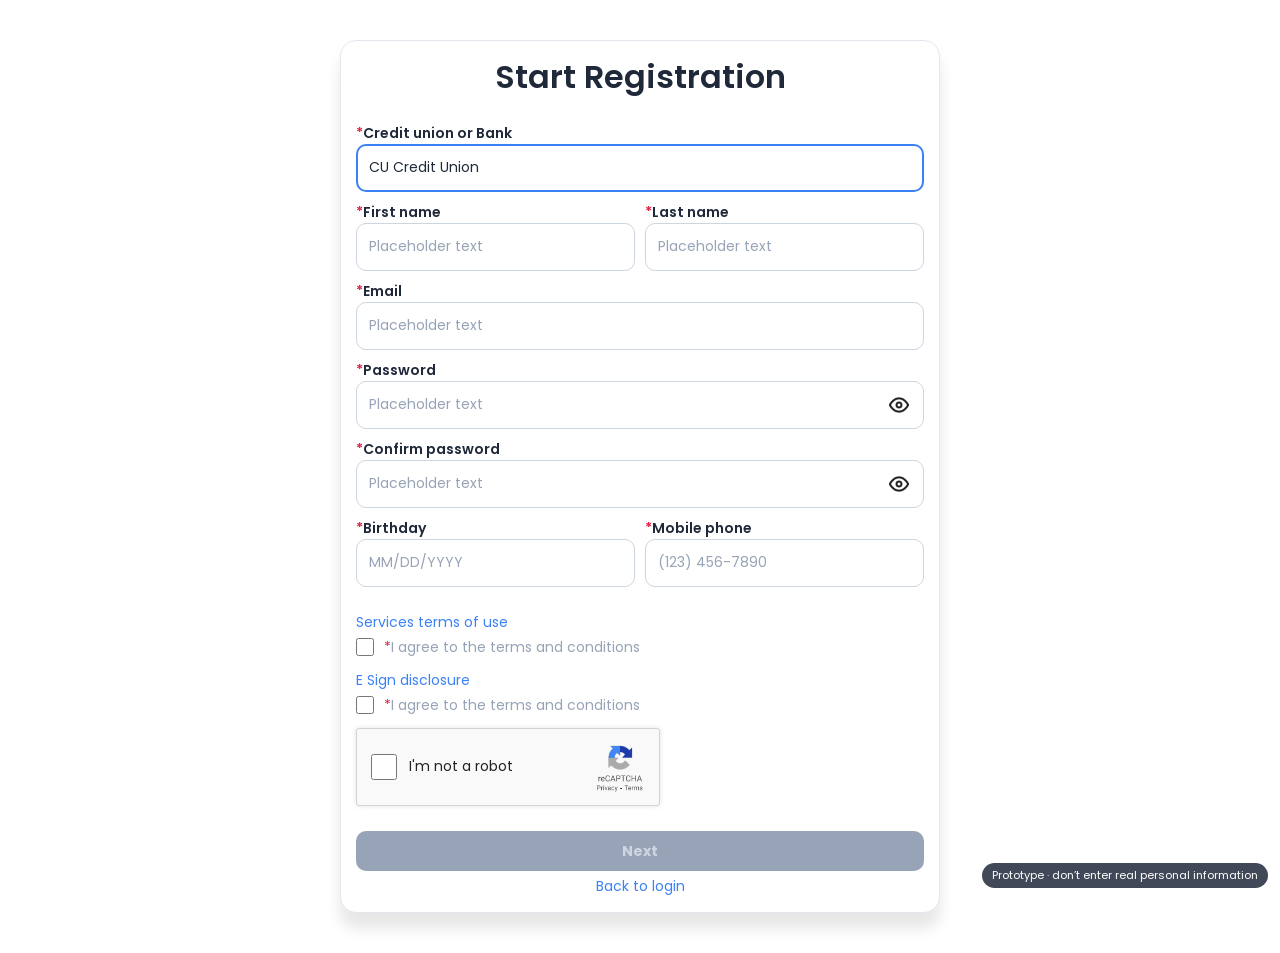
<file: index.html>
<!DOCTYPE html>
<html lang="en">
<head>
<meta charset="utf-8">
<meta name="viewport" content="width=device-width, initial-scale=1">
<title>CU Credit Union – Registration Demo</title>
<link rel="preconnect" href="https://fonts.googleapis.com">
<link rel="preconnect" href="https://fonts.gstatic.com" crossorigin>
<link href="https://fonts.googleapis.com/css2?family=Poppins:wght@300;400;600;700&display=swap" rel="stylesheet">
<link rel="stylesheet" href="css/styles.css">
</head>
<body>

<!-- 01 – Register Info -->
<section class="screen" id="s01" data-step="01" aria-label="Start Registration">
  <main>
    <form class="card wide" id="form01" novalidate>
      <h1 class="xl">Start Registration</h1>
      <div class="stack">
        <div class="field">
          <label for="fi"><span class="req">*</span>Credit union or Bank</label>
          <div class="input-wrap"><input id="fi" name="fi" value="CU Credit Union" autocomplete="organization" required></div>
        </div>
        <div class="grid-2">
          <div class="field">
            <label for="first"><span class="req">*</span>First name</label>
            <div class="input-wrap"><input id="first" name="first" placeholder="Placeholder text" autocomplete="given-name" required></div>
          </div>
          <div class="field">
            <label for="last"><span class="req">*</span>Last name</label>
            <div class="input-wrap"><input id="last" name="last" placeholder="Placeholder text" autocomplete="family-name" required></div>
          </div>
        </div>
        <div class="field" id="f-email">
          <label for="email"><span class="req">*</span>Email</label>
          <div class="input-wrap"><input id="email" name="email" type="email" placeholder="Placeholder text" autocomplete="email" required></div>
          <div class="field-error">Enter a valid email address.</div>
        </div>
        <div class="field" id="f-pw">
          <label for="pw"><span class="req">*</span>Password</label>
          <div class="input-wrap"><input id="pw" name="pw" type="password" placeholder="Placeholder text" autocomplete="new-password" required>
            <button type="button" class="toggle-eye" data-eye="pw" aria-label="Show password"><img src="assets/icon-eye.png" alt=""></button></div>
          <div class="field-error">Use at least 8 characters.</div>
        </div>
        <div class="field" id="f-pw2">
          <label for="pw2"><span class="req">*</span>Confirm password</label>
          <div class="input-wrap"><input id="pw2" name="pw2" type="password" placeholder="Placeholder text" autocomplete="new-password" required>
            <button type="button" class="toggle-eye" data-eye="pw2" aria-label="Show password"><img src="assets/icon-eye.png" alt=""></button></div>
          <div class="field-error">Passwords don’t match.</div>
        </div>
        <div class="grid-2">
          <div class="field" id="f-dob">
            <label for="dob"><span class="req">*</span>Birthday</label>
            <div class="input-wrap"><input id="dob" name="dob" inputmode="numeric" placeholder="MM/DD/YYYY" autocomplete="bday" maxlength="10" required></div>
            <div class="field-error">Use MM/DD/YYYY.</div>
          </div>
          <div class="field" id="f-phone">
            <label for="phone"><span class="req">*</span>Mobile phone</label>
            <div class="input-wrap"><input id="phone" name="phone" type="tel" inputmode="tel" placeholder="(123) 456-7890" autocomplete="tel-national" maxlength="14" required></div>
            <div class="field-error">Enter a 10-digit number.</div>
          </div>
        </div>
      </div>
      <div class="checks">
        <div class="check-group">
          <div class="check-title"><a class="link sm14" href="#" data-toast="Services terms of use would open here.">Services terms of use</a></div>
          <label class="check"><input type="checkbox" id="terms" required><span><span class="req">*</span>I agree to the terms and conditions</span></label>
        </div>
        <div class="check-group">
          <div class="check-title"><a class="link sm14" href="#" data-toast="E-Sign disclosure would open here.">E Sign disclosure</a></div>
          <label class="check"><input type="checkbox" id="esign" required><span><span class="req">*</span>I agree to the terms and conditions</span></label>
        </div>
        <div class="captcha">
          <label><input type="checkbox" id="captcha"> I'm not a robot</label>
          <img src="assets/recaptcha.png" alt="reCAPTCHA">
        </div>
      </div>
      <div class="stack-sm center">
        <button class="btn" type="submit" id="next01" disabled>Next</button>
        <a class="link sm14" href="#" data-toast="Back to login isn’t part of this demo.">Back to login</a>
      </div>
    </form>
  </main>
</section>

<!-- 02 – Email Verification Sent -->
<section class="screen" id="s02" data-step="02" aria-label="Email Verification">
  <div class="modal-backdrop">
    <div class="card modal" role="dialog" aria-modal="true" aria-labelledby="t02">
      <button class="icon-btn close" data-go="03" aria-label="Close"><img src="assets/icon-x.png" alt=""></button>
      <h1 id="t02">Email Verification</h1>
      <p>We sent an email to <b data-bind="email">{user email}</b> to verify your email address. Please click on the link in the email to proceed.</p>
      <p><b>Not seeing the email in your inbox?</b><br>Please check your Spam folders and/or search for an email from no-reply@groundworkcard.com with the subject Email Verification.</p>
      <p><b>What is Groundwork Card?</b><br>Groundwork Card is a technology platform that powers the credit cards of credit unions around the country, like yours.</p>
      <p><b>Did you mistype your email?</b><br>Please go back to the previous page and correct the email address.</p>
      <hr>
      <p class="center">Haven't received a verification<br>code in your email?</p>
      <button class="btn" data-go="03" data-primary>Resend email</button>
      <div class="alert" role="status">
        <svg width="20" height="20" viewBox="0 0 24 24" fill="none" stroke="#fff" stroke-width="2" stroke-linecap="round" stroke-linejoin="round" aria-hidden="true"><circle cx="12" cy="12" r="10"/><line x1="12" y1="8" x2="12" y2="12"/><line x1="12" y1="16" x2="12.01" y2="16"/></svg>
        <span>You need to verify your email address to register your account.</span>
      </div>
    </div>
  </div>
</section>

<!-- 03 – Verify Email (On Phone) -->
<section class="screen" id="s03" data-step="03" aria-label="Verify email on phone">
  <main>
    <div class="phone-stage">
      <img src="assets/phone-email.png" alt="Email on the member's phone: Email Verification from CU Credit Union, asking them to verify their email address.">
      <button class="btn phone-btn" data-go="04" data-primary>Verify my email</button>
    </div>
    <p class="caption">This step happens in the member’s email app.</p>
  </main>
</section>

<!-- 04 – Start Registration -->
<section class="screen" id="s04" data-step="04" data-nav="reg" aria-label="Start Registration">
  <main>
    <div class="card">
      <h1>Welcome to your CU Credit Union credit card, <span data-bind="first">{first name}</span></h1>
      <p>Let’s complete your registration. This simple process helps us keep your account secure.</p>
      <button class="btn" data-go="05" data-primary>Let’s get started</button>
    </div>
  </main>
</section>

<!-- 05 – Registration Steps -->
<section class="screen" id="s05" data-step="05" data-nav="reg" aria-label="Registration steps">
  <main>
    <div class="card">
      <h1>Two simple steps to register</h1>
      <div class="stack">
        <div class="steprow"><span class="tile"><img src="assets/icon-profile.png" alt=""></span><span class="label">Step 1: Complete your profile</span></div>
        <div class="steprow"><span class="tile"><img src="assets/icon-bank-lg.png" alt=""></span><span class="label">Step 2: Set up payments</span></div>
      </div>
      <p>You’ll need to complete your profile before you can set up payments.</p>
      <button class="btn" data-go="06" data-primary>Let’s complete my profile</button>
    </div>
  </main>
</section>

<!-- 06 – Verify Mobile -->
<section class="screen" id="s06" data-step="06" data-nav="reg" data-progress="1" aria-label="Verify mobile">
  <main>
    <div class="card">
      <h1>Verify your mobile phone</h1>
      <p>We’ll send a 6-digit passcode to the number below to confirm it’s yours.</p>
      <dl class="panel"><dt>Mobile Phone</dt><dd data-bind="phone">(123) 456-7890</dd></dl>
      <div role="radiogroup" aria-label="Delivery method">
        <label class="option selected"><input type="radio" name="otpMethod" value="sms" checked><span class="radio"></span><span>Text message (SMS)<span class="sub">Standard message rates may apply</span></span></label>
      </div>
      <div class="stack-sm center">
        <button class="btn" data-go="07" data-primary>Send a passcode</button>
        <a class="link" href="#" data-go="01" data-focus="phone">Change the mobile phone number</a>
      </div>
    </div>
  </main>
</section>

<!-- 07 – Mobile OTP -->
<section class="screen" id="s07" data-step="07" data-nav="reg" data-progress="2" aria-label="Enter passcode">
  <main>
    <form class="card" id="form07" novalidate>
      <h1 class="xl">Verify your mobile phone</h1>
      <p style="font-size:13px">Enter the one-time passcode we sent to <b data-bind="phone">{mobile number}</b> below</p>
      <div class="otp" id="otp" role="group" aria-label="One-time passcode"></div>
      <p class="center" style="font-size:13px">Haven't received the Passcode?<br><a class="link" href="#" data-toast="A new passcode was sent (demo).">Resend one-time passcode</a></p>
      <div class="stack-sm center">
        <button class="btn" type="submit" id="next07" disabled>Verify my mobile phone</button>
        <a class="link" href="#" data-go="06">Back</a>
      </div>
    </form>
  </main>
</section>

<!-- 08 – SSN Entry -->
<section class="screen" id="s08" data-step="08" data-nav="reg" data-progress="3" aria-label="Social Security Number">
  <main>
    <form class="card" id="form08" novalidate>
      <h1>Enter your Social Security Number (SSN)</h1>
      <p>We use this to confirm your identity and mailing address. Please do not provide the social security number of someone else, even if you are a secondary cardholder.</p>
      <div class="field" id="f-ssn">
        <label for="ssn"><span class="req">*</span>Social Security Number</label>
        <div class="input-wrap"><input id="ssn" type="password" inputmode="numeric" placeholder="***-**-****" maxlength="11" autocomplete="off" required>
          <button type="button" class="toggle-eye" data-eye="ssn" aria-label="Show SSN"><img src="assets/icon-eye.png" alt=""></button></div>
        <div class="hint"><svg width="12" height="12" viewBox="0 0 24 24" fill="none" stroke="currentColor" stroke-width="2" aria-hidden="true"><rect x="5" y="11" width="14" height="10" rx="2"/><path d="M8 11V7a4 4 0 0 1 8 0v4"/></svg>Your SSN is encrypted and stored securely.</div>
      </div>
      <button class="btn" type="submit" id="next08" disabled>Next</button>
    </form>
  </main>
</section>

<!-- 09 – USPS Confirmation -->
<section class="screen" id="s09" data-step="09" data-nav="reg" data-progress="4" aria-label="Verify mailing address">
  <main>
    <div class="card">
      <h1>Verify your mailing address</h1>
      <p>Here is the mailing address we have on file. We recommend a small formatting change to ensure accurate delivery. Which would you like to use?</p>
      <dl class="panel"><dt>Address</dt><dd>2121 Nakatomi Plaza<br>Suit 80<br>Century City, CA 90067</dd></dl>
      <div class="stack-sm center">
        <button class="btn" data-go="10" data-primary>Verify mailing address</button>
        <a class="link" href="#" data-toast="Address editing isn’t part of this demo.">Edit the mailing address</a>
      </div>
    </div>
  </main>
</section>

<!-- 10 – Confirm Profile -->
<section class="screen" id="s10" data-step="10" data-nav="reg" data-progress="5" aria-label="Confirm your information">
  <main>
    <div class="card">
      <h1>Confirm your information</h1>
      <p>Here’s the personal information we have for you so far. Is this correct? Please make sure it’s your personal information only.</p>
      <dl class="panel">
        <dt>First Name</dt><dd data-bind="first">Jane</dd>
        <dt>Name</dt><dd data-bind="last">Doe</dd>
        <dt>Birthday</dt><dd data-bind="dob">07/20/1981</dd>
        <dt>Social Security Number</dt><dd data-bind="ssnMasked">***-**-6789</dd>
        <dt>Address</dt><dd>2121 Nakatomi Plaza<br>Suit 80<br>Century City, CA 90067</dd>
        <dt>Mobile Phone</dt><dd data-bind="phone">(123) 456-7890</dd>
        <dt>Email</dt><dd data-bind="email">Jane@email.com</dd>
        <dt>Credit Union or Bank</dt><dd data-bind="fi">CU Credit Union</dd>
      </dl>
      <div class="stack-sm center">
        <button class="btn" data-go="11" data-primary>Yes, this is correct</button>
        <a class="link" href="#" data-go="01">Edit information</a>
      </div>
    </div>
  </main>
</section>

<!-- 11 – Registration complete -->
<section class="screen" id="s11" data-step="11" data-nav="reg" data-progress="6" aria-label="Profile complete">
  <main>
    <div class="card">
      <h1>Thank you, <span data-bind="first">{first name}</span>. Your profile is complete!</h1>
      <div class="stack">
        <div class="steprow done"><span class="tile"><img src="assets/icon-profile.png" alt=""></span><span class="label">Step 1: Complete your profile</span><span class="tile"><img class="check" src="assets/icon-check.png" alt="Complete"></span></div>
        <div class="steprow"><span class="tile"><img src="assets/icon-bank-lg.png" alt=""></span><span class="label">Step 2: Set up payments</span></div>
      </div>
      <button class="btn" data-go="12" data-primary>Let’s set up payments</button>
    </div>
  </main>
</section>

<!-- 12 – Link Bank -->
<section class="screen" id="s12" data-step="12" data-nav="portal" data-progress="7" aria-label="Choose payment method">
  <main>
    <form class="card" id="form12" novalidate>
      <h1>How do you want to pay your credit card?</h1>
      <p>We recommend that you link a checking or savings account. It’s reliable, convenient, secure, and free.</p>
      <div class="stack" role="radiogroup" aria-label="Payment method">
        <label class="option selected"><input type="radio" name="pay" value="link" checked><span class="radio"></span><span>Link a checking or savings account to make payments (recommended)</span></label>
        <label class="option"><input type="radio" name="pay" value="billpay"><span class="radio"></span><span>Use online bill pay with my credit union or bank</span></label>
        <label class="option"><input type="radio" name="pay" value="check"><span class="radio"></span><span>Mail a check</span></label>
      </div>
      <button class="btn" type="submit" id="next12">Next</button>
    </form>
  </main>
</section>

<!-- 13 – Link Account -->
<section class="screen" id="s13" data-step="13" data-nav="portal" data-progress="8" aria-label="Link account with Plaid">
  <main>
    <div class="card">
      <h1>Link a checking or savings account for payments.</h1>
      <div class="partners"><img src="assets/partners.png" alt="CU Credit Union, secure lock, Plaid"></div>
      <p><b>We’ll link your bank account securely using Plaid.</b><br>Plaid connects to 11,000 financial institutions. Connecting your account is easy:</p>
      <ul class="how">
        <li><img src="assets/icon-bank.png" alt=""><div><b>Step One</b>Select your financial institution from a list. Then, enter your login and password.</div></li>
        <li><img src="assets/icon-shield.png" alt=""><div><b>Step Two</b>Plaid encrypts the data you’ve chosen to share and securely shares it with Groundwork. We never see your bank login and password.</div></li>
        <li><img src="assets/icon-lock.png" alt=""><div><b>Step Three</b>Plaid builds a secure connection between your credit card and payment account.</div></li>
        <li><img src="assets/icon-coin.png" alt=""><div><b>Micro-deposit method</b>Prefer not to log in? Within Plaid you can choose to enter your routing and account numbers and receive a micro-deposit</div></li>
      </ul>
      <div class="row-between">
        <button class="icon-btn" data-go="12" aria-label="Back"><img src="assets/icon-back.png" alt="" width="42" height="40"></button>
        <button class="btn auto" data-go="14" data-primary>Next</button>
      </div>
    </div>
  </main>
</section>

<!-- 14 – Plaid placeholder -->
<section class="screen" id="s14" data-step="14" aria-label="Connecting with Plaid">
  <main>
    <img src="assets/plaid-white.png" alt="Plaid">
    <div class="spinner" aria-hidden="true"></div>
    <p class="caption">Plaid Link would open here. Continuing automatically…</p>
  </main>
</section>

<!-- 15 – Congratulations -->
<section class="screen" id="s15" data-step="15" data-nav="portal" data-progress="9" aria-label="Account linked">
  <main>
    <div class="card">
      <div class="congrats"><img src="assets/icon-check.png" alt=""><div><h1>Congratulations</h1><p>You’ve successfully linked your account</p></div></div>
      <div class="kv">
        <div><span>Bank or credit union</span><span>J.P. Morgan Chase Bank</span></div>
        <div><span>Account name</span><span>Adv Plus Banking</span></div>
        <div><span>Account type</span><span>Checking</span></div>
        <div><span>Routing number</span><span>*****0002</span></div>
      </div>
      <div class="stack-sm center">
        <button class="btn" data-go="16" data-primary>Next</button>
        <a class="link sm14" href="#" data-go="12">Link another account</a>
      </div>
    </div>
  </main>
</section>

<!-- 16 – Payment Setup Complete -->
<section class="screen" id="s16" data-step="16" data-nav="portal" aria-label="Payments set up">
  <main>
    <div class="card">
      <h1>Thank you, <span data-bind="first">{first name}</span>. You’ve set up payments!</h1>
      <div class="stack">
        <div class="steprow done"><span class="tile"><img src="assets/icon-profile.png" alt=""></span><span class="label">Step 1: Complete your profile</span><span class="tile"><img class="check" src="assets/icon-check.png" alt="Complete"></span></div>
        <div class="steprow done"><span class="tile"><img src="assets/icon-bank-lg.png" alt=""></span><span class="label">Step 2: Set up payments</span><span class="tile"><img class="check" src="assets/icon-check.png" alt="Complete"></span></div>
      </div>
      <button class="btn" data-primary id="finish">View my account</button>
    </div>
  </main>
</section>

<div class="toast" id="toast" role="status" aria-live="polite"></div>
<div class="demo-badge" aria-hidden="true">Prototype · don’t enter real personal information</div>

<template id="tpl-nav">
  <header class="topnav">
    <a class="logo" href="#step-01" aria-label="CU Credit Union home"><img src="assets/logo-cu.png" alt="CU Credit Union"></a>
    <button class="nav-action" data-action aria-label="Close registration"></button>
  </header>
</template>
<template id="tpl-footer">
  <footer class="footer">
    <div><a href="#" data-toast="Privacy Policy would open here.">Privacy Policy</a></div>
    <div class="copy">© Groundwork Card</div>
  </footer>
</template>

<script src="js/app.js"></script>
</body>
</html>
</file>
<file: css/styles.css>
/* CU Credit Union — Registration demo
   Tokens mirror the Figma variables used in "Registration – CU Credit Union (post-application)". */
:root {
  --white: #ffffff;
  --gray-50: #f8fafc;
  --gray-100: #f1f4f8;
  --gray-200: #e3e8ef;
  --gray-300: #cdd5e0;
  --gray-400: #97a3b6;
  --gray-500: #677489;
  --gray-600: #4a5567;
  --gray-700: #364153;
  --gray-800: #20293a;
  --wcag-grey: #545454;
  --platform: #3b82f6;      /* Brand/Platform + Info/500 */
  --platform-hover: #0950c3;
  --platform-selected: #1e1f23;
  --success: #12a46b;
  --danger: #df1c41;
  --overlay: rgba(17, 14, 52, 0.55);
  --plaid-navy: #110e34;
  --radius-card: 16px;
  --radius-ctl: 10px;
  --shadow-card: 0 15px 15px rgba(0, 0, 0, 0.10);
  --font: "Poppins", system-ui, -apple-system, "Segoe UI", sans-serif;
}

* { box-sizing: border-box; }
html, body { margin: 0; height: 100%; }
body {
  font-family: var(--font);
  color: var(--gray-800);
  background: var(--white);
  -webkit-font-smoothing: antialiased;
}
button, input { font-family: inherit; }
img { display: block; }

/* ---------- Screen shell ---------- */
.screen { display: none; min-height: 100vh; flex-direction: column; }
.screen.active { display: flex; }
.screen > main {
  flex: 1;
  display: flex;
  flex-direction: column;
  align-items: center;
  justify-content: center;
  padding: 40px 16px;
  gap: 15px;
}

.topnav {
  height: 60px;
  flex: 0 0 60px;
  display: flex;
  align-items: center;
  justify-content: space-between;
  padding: 0 30px 0 15px;
  background: var(--white);
}
.topnav .logo img { height: 44px; width: auto; }
.topnav .nav-action {
  width: 32px; height: 32px;
  display: grid; place-items: center;
  border: 0; background: none; padding: 0; cursor: pointer; border-radius: 6px;
}
.topnav .nav-action img { width: 24px; height: 24px; }
.topnav .nav-action svg { width: 24px; height: 24px; }

.footer {
  height: 60px; flex: 0 0 60px;
  padding: 12px 15px;
  background: var(--white);
  font-size: 14px; line-height: 18px;
}
.footer a { color: var(--gray-500); text-decoration: none; }
.footer a:hover { text-decoration: underline; }
.footer .copy { color: var(--gray-400); }

/* ---------- Card ---------- */
.card {
  width: min(400px, 100%);
  background: var(--white);
  border: 1px solid var(--gray-200);
  border-radius: var(--radius-card);
  box-shadow: var(--shadow-card);
  padding: 15px;
  display: flex;
  flex-direction: column;
  gap: 25px;
}
.card.wide { width: min(600px, 100%); }
.card h1 {
  margin: 0;
  font-size: 22px; line-height: 1.4; font-weight: 600;
  color: var(--gray-800);
}
.card h1.xl { font-size: 32px; line-height: 1.3; text-align: center; }
.card p { margin: 0; font-size: 14px; line-height: 1.5; color: #000; }
.card .muted { color: var(--gray-500); }
.stack { display: flex; flex-direction: column; gap: 10px; }
.stack-sm { display: flex; flex-direction: column; gap: 5px; }
.center { text-align: center; }

/* ---------- Progress ---------- */
.progress {
  width: min(400px, 100%);
  background: var(--white);
  border: 1px solid var(--gray-200);
  border-radius: var(--radius-card);
  box-shadow: var(--shadow-card);
  padding: 15px;
}
.progress .track { height: 8px; border-radius: 64px; background: var(--gray-300); overflow: hidden; }
.progress .fill { height: 100%; border-radius: 64px; background: var(--platform); transition: width .35s ease; }

/* ---------- Buttons & links ---------- */
.btn {
  height: 40px; width: 100%;
  border: 0; border-radius: var(--radius-ctl);
  background: var(--platform); color: var(--white);
  font-size: 14px; font-weight: 700; line-height: 22px;
  cursor: pointer;
  transition: background-color .15s ease;
}
.btn:hover:not(:disabled) { background: var(--platform-hover); }
.btn:active:not(:disabled) { background: var(--platform-selected); }
.btn:disabled { background: var(--gray-400); color: var(--gray-300); cursor: not-allowed; }
.btn:focus-visible, .link:focus-visible, .nav-action:focus-visible, .icon-btn:focus-visible {
  outline: 2px solid var(--platform); outline-offset: 2px;
}
.btn.auto { width: 120px; }
.link {
  background: none; border: 0; padding: 0; cursor: pointer;
  color: var(--platform); font-size: 13px; line-height: 1.5;
  text-decoration: none;
}
.link:hover { text-decoration: underline; }
.link.sm14 { font-size: 14px; }
.row-between { display: flex; align-items: center; justify-content: space-between; }
.icon-btn { background: none; border: 0; padding: 0; cursor: pointer; border-radius: 50%; }

/* ---------- Form fields ---------- */
.grid-2 { display: grid; grid-template-columns: minmax(0,1fr) minmax(0,1fr); gap: 10px; }
.field { display: flex; flex-direction: column; }
.field label { font-size: 14px; line-height: 21px; font-weight: 600; color: var(--gray-800); }
.req { color: var(--danger); }
.input-wrap {
  position: relative;
  height: 48px;
  display: flex; align-items: center;
  background: var(--white);
  border: 1px solid var(--gray-300);
  border-radius: var(--radius-ctl);
  padding: 0 10px;
}
.input-wrap input {
  flex: 1; min-width: 0; height: 100%;
  border: 0; outline: 0; background: transparent;
  font-size: 14px; color: var(--gray-800);
}
.input-wrap input::placeholder { color: var(--gray-400); }
.input-wrap:hover { border-color: #1e1f23; }
.input-wrap:focus-within { border: 2px solid #1e1f23; padding: 0 9px; }
.input-wrap.filled { border: 2px solid var(--platform); padding: 0 9px; }
.field.error .input-wrap { border: 2px solid var(--danger); padding: 0 9px; }
.field-error { display: none; font-size: 12px; line-height: 18px; color: var(--danger); margin-top: 4px; }
.field.error .field-error { display: block; }
.toggle-eye { background: none; border: 0; padding: 4px; cursor: pointer; border-radius: 6px; }
.toggle-eye img { width: 20px; height: 20px; }
.hint { display: flex; gap: 8px; align-items: center; font-size: 12px; color: var(--gray-500); margin-top: 10px; }

.checks { display: flex; flex-direction: column; gap: 12px; }
.check-group .check-title { font-size: 14px; line-height: 1.4; color: var(--platform); margin-bottom: 4px; }
.check { display: flex; align-items: center; gap: 10px; font-size: 14px; color: var(--gray-400); cursor: pointer; }
.check input { width: 18px; height: 18px; margin: 0; accent-color: var(--platform); cursor: pointer; }
.check input:checked + span { color: var(--gray-800); }

.captcha {
  display: flex; align-items: center; justify-content: space-between;
  height: 78px; padding: 0 12px 0 14px;
  background: #f9f9f9; border: 1px solid #d3d3d3; border-radius: 3px;
  box-shadow: 0 0 4px 1px rgba(0,0,0,.08);
  width: min(304px, 100%);
}
.captcha label { display: flex; align-items: center; gap: 12px; font-size: 14px; color: #222; cursor: pointer; }
.captcha input { width: 26px; height: 26px; margin: 0; accent-color: var(--success); cursor: pointer; }
.captcha img { width: 54px; height: auto; }

/* OTP */
.otp { display: flex; justify-content: space-between; gap: 8px; }
.otp input {
  width: 100%; max-width: 40px; height: 44px;
  border: 1px solid var(--gray-400); border-radius: 7px;
  text-align: center; font-size: 28px; font-weight: 300; color: #000;
  outline: 0; padding: 0;
}
.otp input:focus { border: 2px solid #1e1f23; }
.otp input.filled { border: 2px solid var(--platform); }

/* Info panels & option rows */
.panel {
  border: 1px solid var(--gray-400);
  border-radius: 15px;
  padding: 15px;
  display: grid; grid-template-columns: 150px 1fr; row-gap: 10px; column-gap: 15px;
  font-size: 14px; line-height: 1.55; color: var(--wcag-grey);
}
.panel dt { font-weight: 600; }
.panel dd { margin: 0; }
.option {
  display: flex; align-items: center; gap: 10px;
  padding: 15px; border-radius: 10px;
  background: var(--white);
  border: 1px solid var(--gray-300);
  cursor: pointer;
  font-size: 14px; line-height: 1.4; color: var(--gray-800);
}
.option:hover { border-color: var(--gray-400); }
.option input { position: absolute; opacity: 0; pointer-events: none; }
.option .radio {
  flex: 0 0 20px; width: 20px; height: 20px; border-radius: 50%;
  border: 2px solid var(--gray-400); display: grid; place-items: center;
}
.option .radio::after { content: ""; width: 10px; height: 10px; border-radius: 50%; background: transparent; }
.option.selected { border: 2px solid var(--gray-800); padding: 14px; font-weight: 700; }
.option.selected .radio { border-color: var(--platform); }
.option.selected .radio::after { background: var(--platform); }
.option:focus-within { outline: 2px solid var(--platform); outline-offset: 2px; }
.option .sub { display: block; font-weight: 400; font-size: 11px; color: var(--gray-500); }

/* Step rows (05, 11, 16) */
.steprow {
  display: flex; align-items: center; gap: 15px;
  padding: 5px; border-radius: 10px;
  background: var(--gray-200);
  font-size: 14px; font-weight: 700; color: var(--gray-800);
}
.steprow.done { background: var(--gray-100); }
.tile { width: 60px; height: 60px; border-radius: 6px; background: var(--gray-50); display: grid; place-items: center; flex: 0 0 60px; }
.tile img { width: 46px; height: 46px; }
.tile .check { width: 38px; height: 38px; }
.steprow .label { flex: 1; }

/* Plaid explainer (13) */
.partners img { width: 100%; height: auto; }
.how { display: flex; flex-direction: column; }
.how li { list-style: none; display: grid; grid-template-columns: 30px 1fr; gap: 15px; padding: 10px 0; border-bottom: 1px solid var(--gray-200); font-size: 14px; line-height: 1.25; }
.how li:last-child { border-bottom: 0; }
.how ul { margin: 0; padding: 0; }
.how img { width: 24px; height: 24px; margin-top: 2px; }
.how b { color: var(--platform); display: block; }

/* Summary rows (15) */
.kv { display: flex; flex-direction: column; gap: 22px; font-size: 14px; color: var(--gray-700); }
.kv div { display: flex; justify-content: space-between; }
.kv span:last-child { font-weight: 600; }
.congrats { display: flex; gap: 15px; align-items: center; }
.congrats img { width: 25px; height: 25px; }
.congrats h1 { line-height: 1.2; }

/* Modal (02) */
.modal-backdrop { position: fixed; inset: 0; background: var(--overlay); display: grid; place-items: center; padding: 16px; }
.modal { position: relative; }
.modal .close { position: absolute; top: 12px; right: 12px; }
.modal .close img { width: 32px; height: 32px; }
.modal h1 { text-align: center; font-size: 32px; padding-top: 30px; }
.modal p { font-size: 13px; line-height: 1.55; color: var(--gray-800); }
.modal hr { border: 0; border-top: 1px solid var(--gray-200); margin: 0; }
.alert { display: flex; gap: 10px; align-items: flex-start; background: var(--gray-400); color: #fff; border-radius: 10px; padding: 15px; font-size: 14px; line-height: 1.5; }
.alert svg { flex: 0 0 20px; margin-top: 2px; }

/* Phone (03) */
.phone-stage { position: relative; width: 463px; max-width: 100%; }
.phone-stage img { width: 100%; height: auto; }
.phone-stage .phone-btn {
  position: absolute;
  left: calc(69.5 / 463 * 100%); top: calc(461 / 922 * 100%);
  width: calc(324 / 463 * 100%); height: calc(40 / 922 * 100%);
}
.caption { font-size: 13px; color: var(--gray-500); margin: 0; text-align: center; }

/* Plaid placeholder (14) */
#s14 { background: var(--plaid-navy); cursor: pointer; }
#s14 main img { width: 147px; height: auto; }
.spinner { width: 28px; height: 28px; border: 3px solid rgba(255,255,255,.25); border-top-color: #fff; border-radius: 50%; animation: spin .9s linear infinite; }
@keyframes spin { to { transform: rotate(360deg); } }
#s14 .caption { color: rgba(255,255,255,.7); }

/* Toast */
.toast {
  position: fixed; left: 50%; bottom: 84px; transform: translateX(-50%) translateY(20px);
  background: var(--gray-800); color: #fff; font-size: 13px; padding: 10px 16px; border-radius: 10px;
  opacity: 0; pointer-events: none; transition: all .2s ease; z-index: 50;
}
.toast.show { opacity: 1; transform: translateX(-50%) translateY(0); }

.sr-only { position: absolute; width: 1px; height: 1px; overflow: hidden; clip: rect(0 0 0 0); white-space: nowrap; }

@media (max-width: 640px) {
  .grid-2 { grid-template-columns: 1fr; }
  .panel { grid-template-columns: 1fr; row-gap: 4px; }
  .panel dd { margin-bottom: 8px; }
  .card h1.xl { font-size: 26px; }
}

/* Demo safety badge — remove for internal-only use */
.demo-badge {
  position: fixed; right: 12px; bottom: 12px; z-index: 40;
  background: rgba(32, 41, 58, .85); color: #fff;
  font-size: 11px; line-height: 1; padding: 7px 10px; border-radius: 999px;
  pointer-events: none;
}
</file>
